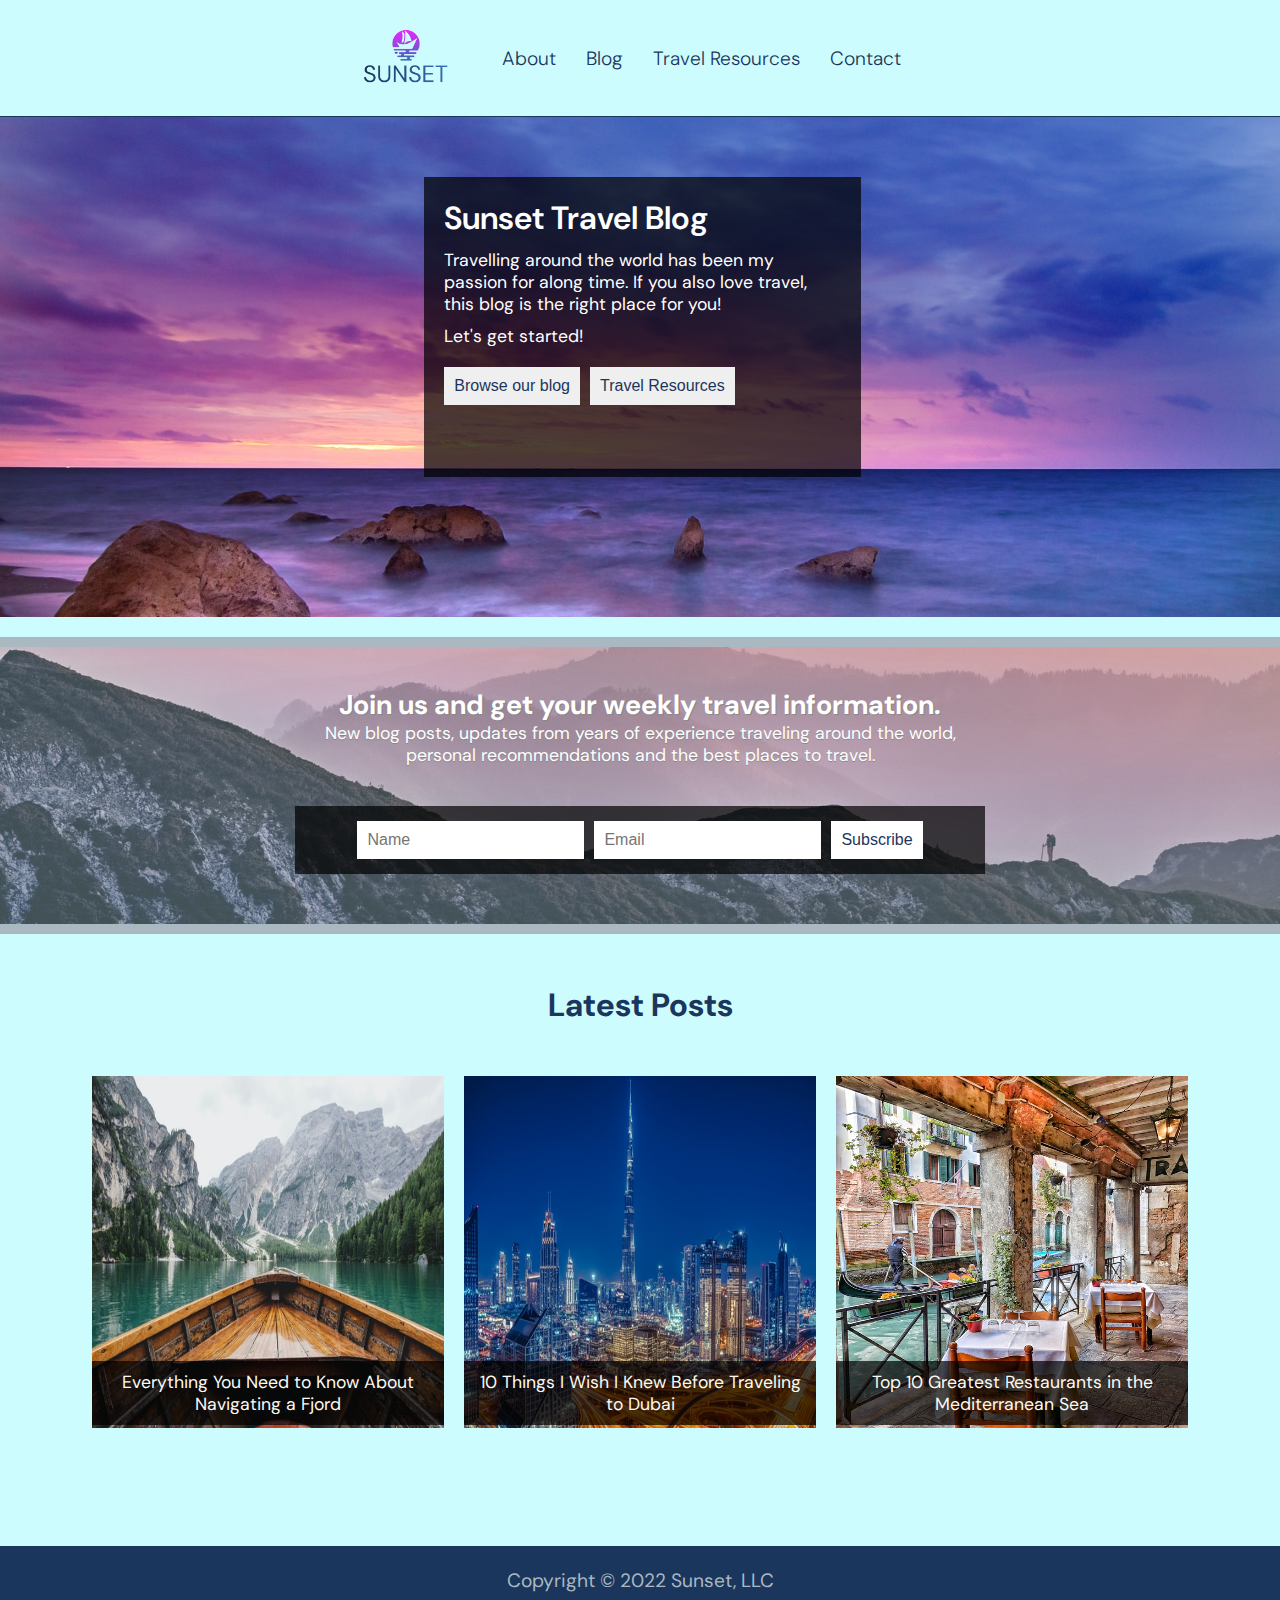
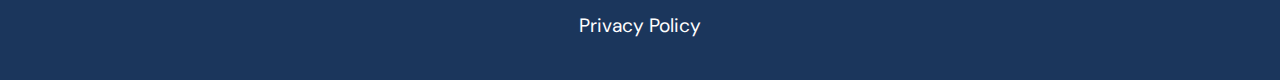
<file: index.html>
<!DOCTYPE html>
<html lang="en">
<head>
    <title>Group Project</title>
    <meta charset="UTF-8">
    <meta name="viewport" content="width=device-width, initial-scale=1.0">
    <link rel="stylesheet" href="main.css">
    <script defer src="main.js"></script>
    <script defer src="newsletter.js"></script>
</head>
<body>
    <!--Navigation-->
    <nav class="navbar" id="nav">
        <a href="index.html" class="logo">
            <img src="./images/dd2cd3a1107f479fa5c8f3117026e178_3.png" alt="Logo">
        </a>
        <button for="nav-menu" class="navBtn" id="navBtn"></button>
        <ul class="nav-menu" id="navMenu">
            <li><a href="about.html">About</a></li>
            <li><a href="blog.html">Blog</a></li>
            <li><a href="travel.html">Travel Resources</a></li>
            <li><a href="contact.html">Contact</a></li>
        </ul>
    </nav>
    <!--Main-->
    <main>
        <section class="hero">
            <header class="hero-header">
                <div class="header-column1">
                    <div class="header-wrapper">
                        <h1 class="header-title">Sunset Travel Blog</h1>
                    <p class="header-para">
                        Travelling around the world has been my passion for along time.
                        If you also love travel, this blog is the right place for you!
                    </p>
                    <p class="header-para">
                        Let's get started!
                    </p>
                    <div class="button-row">
                        <button>
                            <a href="blog.html">Browse our blog</a>
                        </button>
                        
                        <button>
                            <a href="travel.html">Travel Resources</a>
                        </button>
                    </div>
                    </div>
                </div>
            </header>
        </section>
        <section class="newsletter">
            <form action="subscribed.html" method="get" 
            name="newsletter_form" id="newsletter_form">
                <div class="newsletter-container">
                    <h2>Join us and get your weekly travel information.</h2>
                    <p>
                        New blog posts, updates from years of experience traveling around the world, 
                        personal recommendations and the best places to travel.
                    </p>
                </div>
                <fieldset id="form_container" class="form-container">
                    <input type="text" placeholder="Name" name="name" id="name">
                    <input type="email" placeholder="Email" name="email" id="email">
                    <input type="submit" value="Subscribe">
                </fieldset>
            </form>
        </section>
        <section class="latest">
            <h2>Latest Posts</h2>
            <ul>
                <li>
                    <a href="blog.html">
                        <img src="images/luca-bravo-O453M2Liufs-unsplash.jpg" alt="#">
                    </a>
                    <br>
                    <a href="blog.html">Everything You Need to Know About Navigating a Fjord</a>
                </li>
                <li>
                    <a href="blog.html">
                        <img src="images/zq-lee-DcyL0IoCY0A-unsplash.jpg" alt="#">
                    </a>
                    <br>
                    <a href="blog.html">10 Things I Wish I Knew Before Traveling to Dubai</a>
                </li>
                <li>
                    <a href="blog.html">
                        <img src="images/igor-oliyarnik-Uu5aXBI1oLk-unsplash.jpg" alt="#">
                    </a>
                    <br>
                    <a href="blog.html">Top 10 Greatest Restaurants in the Mediterranean Sea</a>
                </li>
            </ul>
        </section>
    </main>
    <!--Footer-->
    <footer>
        <section class="footer-link">
            <h2>Copyright &copy; 2022 Sunset, LLC</h2>
            <a href="#">Privacy Policy</a>
        </section>
    </footer>
</body>
</html>
</file>
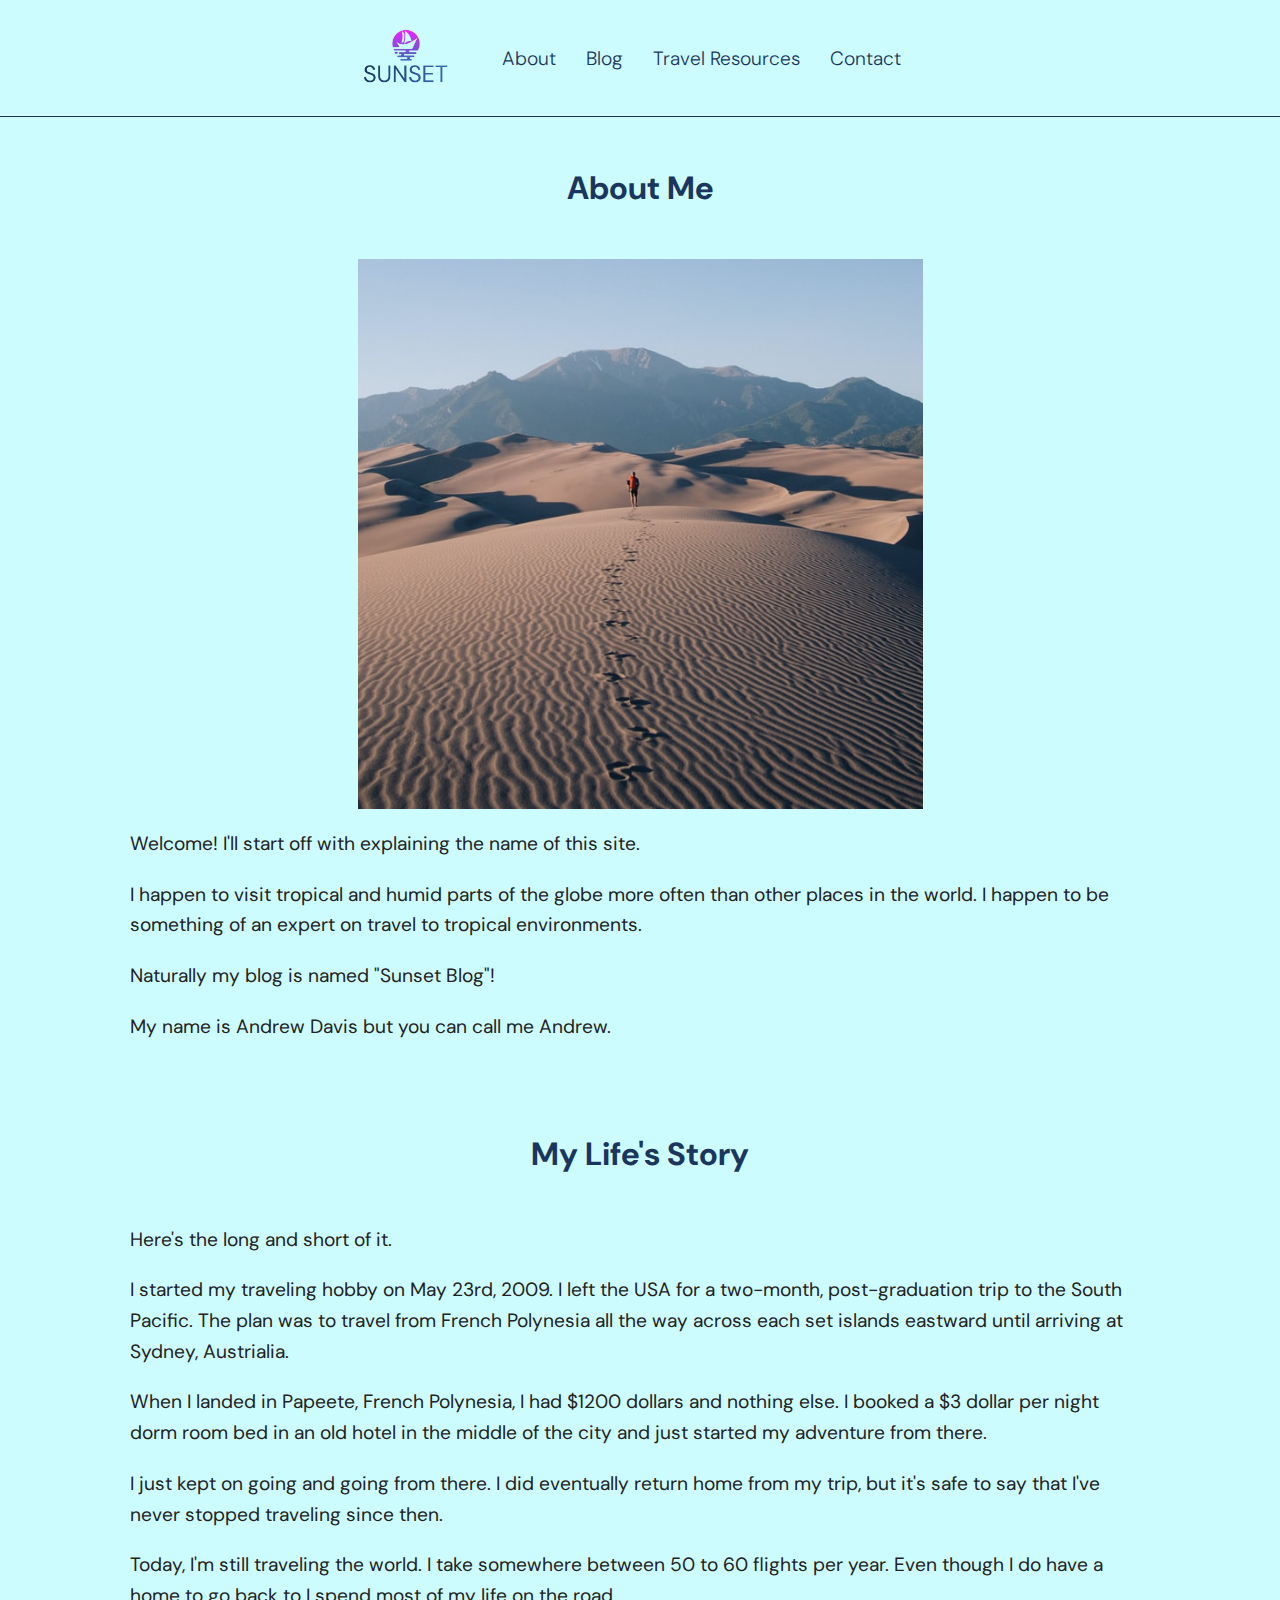
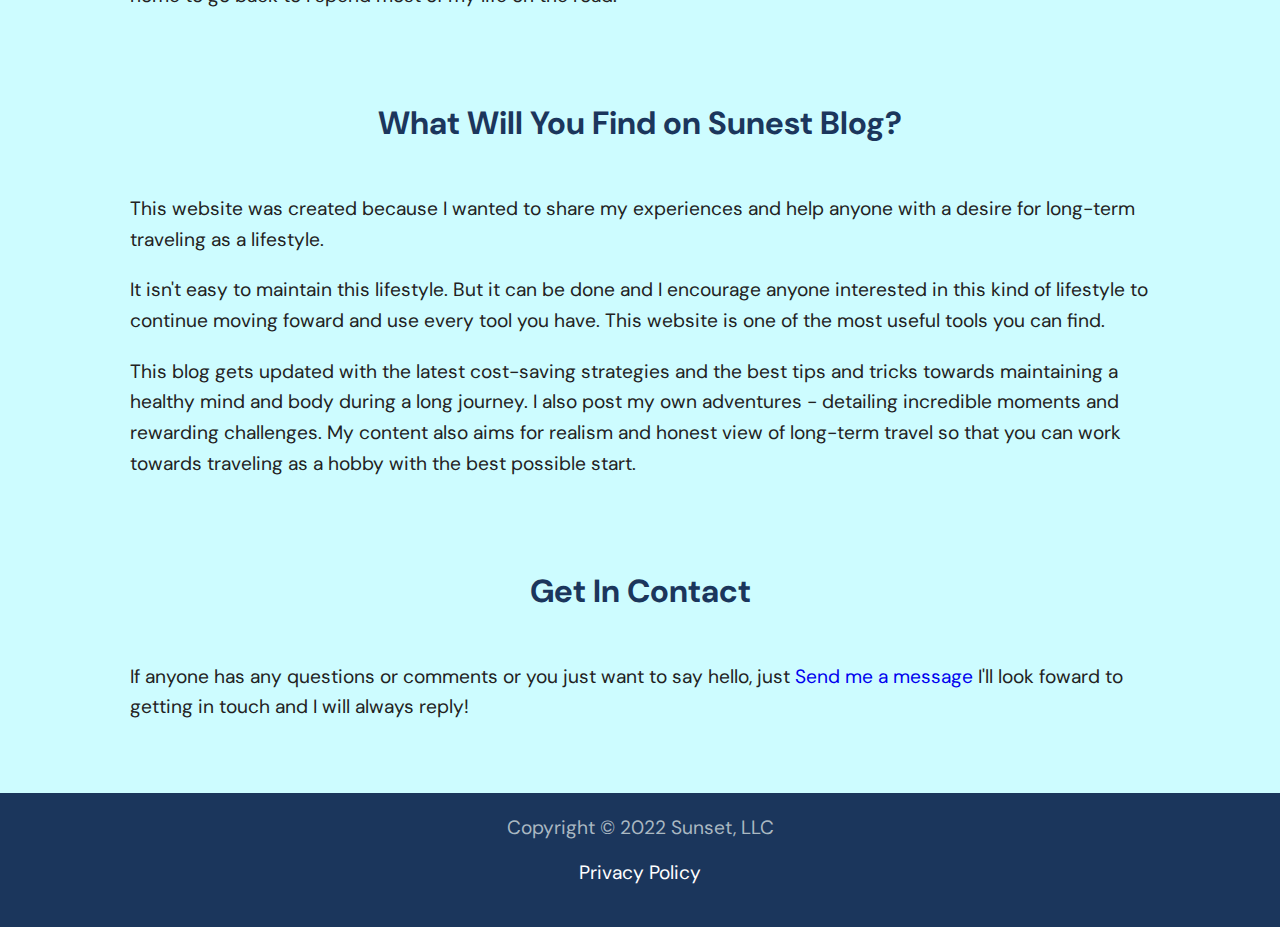
<file: about.html>
<!DOCTYPE html>
<html lang="en">
<head>
    <title>Group Project</title>
    <meta charset="UTF-8">
    <meta name="viewport" content="width=device-width, initial-scale=1.0">
    <link rel="stylesheet" href="main.css">
    <script src="main.js"></script>
</head>
<body>
    <nav class="navbar" id="nav">
        <a href="index.html" class="logo">
            <img src="./images/dd2cd3a1107f479fa5c8f3117026e178_3.png" alt="Logo">
        </a>
        <button for="nav-menu" class="navBtn" id="navBtn"></button>
        <ul class="nav-menu" id="navMenu">
            <li><a href="about.html">About</a></li>
            <li><a href="blog.html">Blog</a></li>
            <li><a href="travel.html">Travel Resources</a></li>
            <li><a href="contact.html">Contact</a></li>
        </ul>
    </nav>
    
    <main>
        <h2 class="title">About Me</h2>
        <span class="about-img"></span>
        <section class="content-container">
            <span class="about-para">
                <p>Welcome! I'll start off with explaining the name of this site.</p>
                <p>I happen to visit tropical and humid parts of the globe more often 
                than other places in the world. I happen to be something of an expert 
                on travel to tropical environments.</p>
                <p>Naturally my blog is named "Sunset Blog"!</p>
                <p>My name is Andrew Davis but you can call me Andrew.</p>
            </span>
            <h2 class="title">My Life's Story</h2>
            <span class="about-para">
                <p>Here's the long and short of it.</p>
                <p>
                    I started my traveling hobby on May 23rd, 2009. I left the USA 
                    for a two-month, post-graduation trip to the South Pacific. 
                    The plan was to travel from French Polynesia all the way across 
                    each set islands eastward until arriving at Sydney, Austrialia.  
                </p>
                <p>
                    When I landed in Papeete, French Polynesia, I had $1200 dollars and nothing else. 
                    I booked a $3 dollar per night dorm room bed in an old hotel in the middle of the city 
                    and just started my adventure from there.
                </p>
                <p>
                    I just kept on going and going from there. I did eventually return home from my trip, but 
                    it's safe to say that I've never stopped traveling since then.
                </p>
                <p>
                    Today, I'm still traveling the world. I take somewhere between 50 to 60 flights per year. 
                    Even though I do have a home to go back to I spend most of my life on the road.
                </p>
            </span>
            <h2 class="title">What Will You Find on Sunest Blog?</h2>
            <span class="about-para">
                <p>
                    This website was created because I wanted to share my experiences and help anyone with a 
                    desire for long-term traveling as a lifestyle.
                </p>
                <p>
                    It isn't easy to maintain this lifestyle. But it can be done and I encourage anyone interested 
                    in this kind of lifestyle to continue moving foward and use every tool you have. This website 
                    is one of the most useful tools you can find.
                </p>
                <p>
                    This blog gets updated with the latest cost-saving strategies and the best tips and tricks towards 
                    maintaining a healthy mind and body during a long journey. I also post my own adventures - detailing 
                    incredible moments and rewarding challenges. My content also aims for realism and honest view of long-term 
                    travel so that you can work towards traveling as a hobby with the best possible start.
                </p>
            </span>
            <h2 class="title">Get In Contact</h2>
            <span class="about-para">
                <p>
                    If anyone has any questions or comments or you just want to say hello, just <a href="contact.html">Send me a message</a> 
                    I'll look foward to getting in touch and I will always reply!
                </p>
            </span>
        </section>
    </main>
    <footer>
        <section class="footer-link">
            <h2>Copyright &copy; 2022 Sunset, LLC</h2>
            <a href="#">Privacy Policy</a>
        </section>
    </footer>
</body>
</html>
</file>
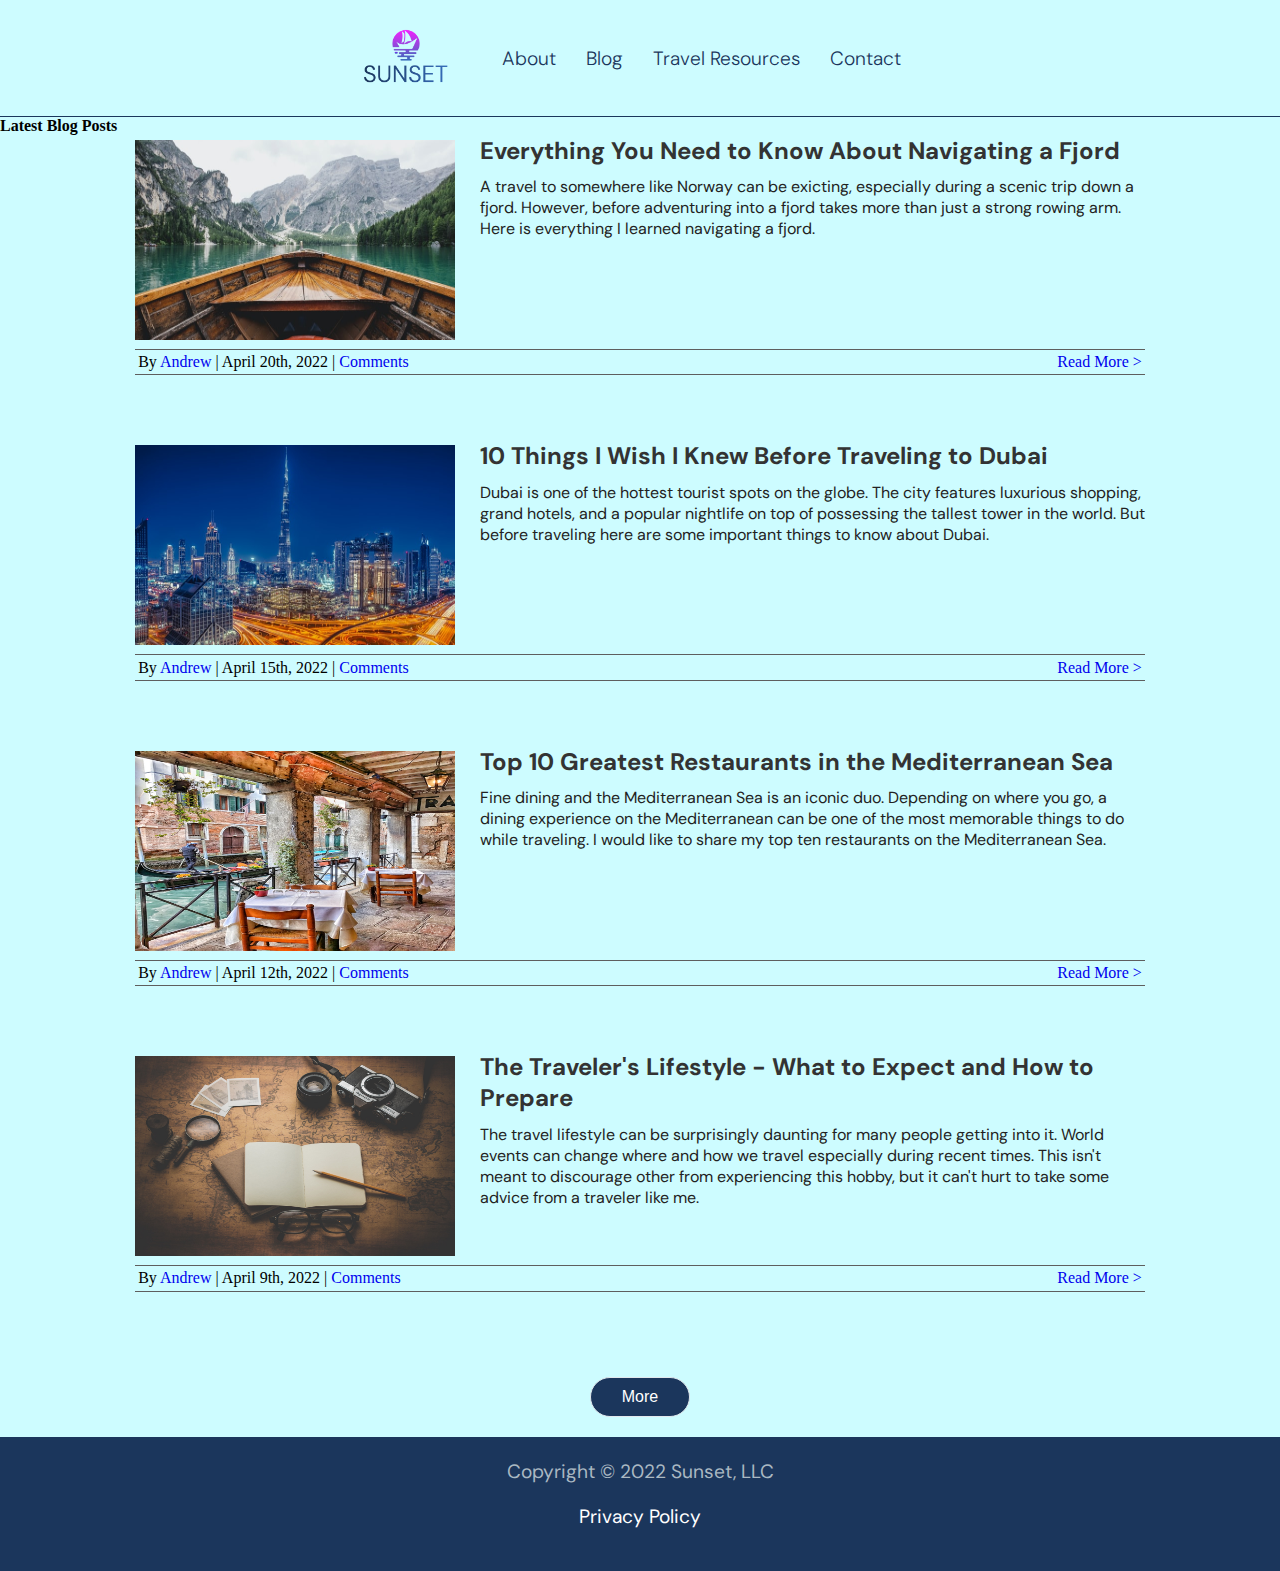
<file: blog.html>
<!DOCTYPE html>
<html lang="en">
<head>
    <title>Group Project</title>
    <meta charset="UTF-8">
    <meta name="viewport" content="width=device-width, initial-scale=1.0">
    <link rel="stylesheet" href="main.css">
    <script defer src="main.js"></script>
</head>
<body>
    <nav class="navbar" id="nav">
        <a href="index.html" class="logo">
            <img src="./images/dd2cd3a1107f479fa5c8f3117026e178_3.png" alt="Logo">
        </a>
        <button for="nav-menu" class="navBtn" id="navBtn"></button>
        <ul class="nav-menu" id="navMenu">
            <li><a href="about.html">About</a></li>
            <li><a href="blog.html">Blog</a></li>
            <li><a href="travel.html">Travel Resources</a></li>
            <li><a href="contact.html">Contact</a></li>
        </ul>
    </nav>

    <main>
        <h2 class="blog-title">Latest Blog Posts</h2>
        <div class="content-container">
            <article class="content none">
                <picture>
                    <a href="#">
                        <img src="images/luca-bravo-O453M2Liufs-unsplash.jpg" alt="#">
                    </a>
                </picture>
                <div class="post-content">
                    <h2>Everything You Need to Know About Navigating a Fjord</h2>
                    <p>
                        A travel to somewhere like Norway can be exicting, especially during a scenic trip down a fjord. 
                        However, before adventuring into a fjord takes more than just a strong rowing arm.
                        Here is everything I learned navigating a fjord.
                    </p>
                </div>
                <div class="post-info">
                    By 
                    <a href="about.html">Andrew</a>
                    <span>|</span>
                    April 20th, 2022
                    <span>|</span>
                    <a href="#">Comments</a>
                    <a href="#">Read More &#x3e;</a>
                </div>
            </article>
            <article class="content none">
                <picture>
                    <a href="#">
                        <img src="images/zq-lee-DcyL0IoCY0A-unsplash.jpg" alt="#">
                    </a>
                </picture>
                <div class="post-content">
                    <h2>10 Things I Wish I Knew Before Traveling to Dubai</h2>
                    <p>
                        Dubai is one of the hottest tourist spots on the globe. 
                        The city features luxurious shopping, grand hotels, and a popular nightlife
                        on top of possessing the tallest tower in the world. But before traveling 
                        here are some important things to know about Dubai.
                    </p>
                </div>
                <div class="post-info">
                    By 
                    <a href="about.html">Andrew</a>
                    <span>|</span>
                    April 15th, 2022
                    <span>|</span>
                    <a href="#">Comments</a>
                    <a href="#">Read More &#x3e;</a>
                </div>
            </article>
            <article class="content none">
                <picture>
                    <a href="#">
                        <img src="images/igor-oliyarnik-Uu5aXBI1oLk-unsplash.jpg" alt="#">
                    </a>
                </picture>
                <div class="post-content">
                    <h2>Top 10 Greatest Restaurants in the Mediterranean Sea</h2>
                    <p>
                        Fine dining and the Mediterranean Sea is an iconic duo. 
                        Depending on where you go, a dining experience on the Mediterranean
                        can be one of the most memorable things to do while traveling. 
                        I would like to share my top ten restaurants on the Mediterranean Sea.
                    </p>
                </div>
                <div class="post-info">
                    By 
                    <a href="about.html">Andrew</a>
                    <span>|</span>
                    April 12th, 2022
                    <span>|</span>
                    <a href="#">Comments</a>
                    <a href="#">Read More &#x3e;</a>
                </div>
            </article>
            <article class="content none">
                <picture>
                    <a href="#">
                        <img src="images/dariusz-sankowski-3OiYMgDKJ6k-unsplash.jpg" alt="#">
                    </a>
                </picture>
                <div class="post-content">
                    <h2>The Traveler's Lifestyle - What to Expect and How to Prepare</h2>
                    <p>
                        The travel lifestyle can be surprisingly daunting for many people getting into it.
                        World events can change where and how we travel especially during recent times.
                        This isn't meant to discourage other from experiencing this hobby, but it can't 
                        hurt to take some advice from a traveler like me. 
                    </p>
                </div>
                <div class="post-info">
                    By 
                    <a href="about.html">Andrew</a>
                    <span>|</span>
                    April 9th, 2022
                    <span>|</span>
                    <a href="#">Comments</a>
                    <a href="#">Read More &#x3e;</a>
                </div>
            </article>
            <article class="content none">
                <picture>
                    <a href="#">
                        <img src="images/rayyu-maldives-_vKhLrN3gM8-unsplash.jpg" alt="#">
                    </a>
                </picture>
                <div class="post-content">
                    <h2>The Best Honeymoon Destinations</h2>
                    <p>
                        The honeymoon is a time honored tradition no matter where you go.
                        However, it can be challenging to pick a honeymoon destination that both partners will never forget.
                        Luckly, I've been around the world long enough to know the best places for newlyweds.
                    </p>
                </div>
                <div class="post-info">
                    By 
                    <a href="about.html">Andrew</a>
                    <span>|</span>
                    April 4th, 2022
                    <span>|</span>
                    <a href="#">Comments</a>
                    <a href="#">Read More &#x3e;</a>
                </div>
            </article>
            <article class="content none">
                <picture>
                    <a href="#">
                        <img src="images/christine-roy-ir5MHI6rPg0-unsplash.jpg" alt="#">
                    </a>
                </picture>
                <div class="post-content">
                    <h2>Saving Money on Travel - My Tips and Tricks</h2>
                    <p>
                        Over the past several years of travel, I've found ways to avoid ranking expenses on long journeys.
                        Saving money on travel can be wasn't easy at first. I had to find most of my cost-saving tricks on my own.
                        Thanks to this blog I can share what I've learned. 
                    </p>
                </div>
                <div class="post-info">
                    By 
                    <a href="about.html">Andrew</a>
                    <span>|</span>
                    March 28th, 2022
                    <span>|</span>
                    <a href="#">Comments</a>
                    <a href="#">Read More &#x3e;</a>
                </div>
            </article>
            <article class="content none">
                <picture>
                    <a href="#">
                        <img src="images/mantas-hesthaven-_g1WdcKcV3w-unsplash.jpg" alt="#">
                    </a>
                </picture>
                <div class="post-content">
                    <h2>Your Guide to Traveling During a Pandemic</h2>
                    <p>
                        Long-term traveling has become more risky due to the global pandemic. 
                        While things have calmed down, it is still a concern for traveling hobbyists.
                        Here is my advice for traveling during a pandemic.
                    </p>
                </div>
                <div class="post-info">
                    By 
                    <a href="about.html">Andrew</a>
                    <span>|</span>
                    March 17th, 2022
                    <span>|</span>
                    <a href="#">Comments</a>
                    <a href="#">Read More &#x3e;</a>
                </div>
            </article>
            <article class="content none">
                <picture>
                    <a href="#">
                        <img src="images/julian-paefgen-uxU_jyu9e7U-unsplash.jpg" alt="#">
                    </a>
                </picture>
                <div class="post-content">
                    <h2>Top Ten Fun Things to do While Visiting Las Vegas</h2>
                    <p>
                        When you think about Las Vegas, fun is usually the first thing that comes to mind. 
                        Whether your visiting the Vegas Strip or the surrounding landscape, there is plenty to do.
                        Here is my personal ranking when it comes to living it up in Sin City.
                    </p>
                </div>
                <div class="post-info">
                    By 
                    <a href="about.html">Andrew</a>
                    <span>|</span>
                    March 15th, 2022
                    <span>|</span>
                    <a href="#">Comments</a>
                    <a href="#">Read More &#x3e;</a>
                </div>
            </article>
            <article class="content none">
                <picture>
                    <a href="#">
                        <img src="images/jeshoots-com-mSESwdMZr-A-unsplash.jpg" alt="#">
                    </a>
                </picture>
                <div class="post-content">
                    <h2>Traveling Guide: Tips and Essential Lessons for Novices</h2>
                    <p>
                        Traveling can be a rewarding if not life-changing hobby for anyone 
                        with the drive and knowledge needed. But in this day and age it can 
                        be a hassle to learn how the travel abroad for beginners. 
                        Here is my advice for folks just starting out.
                    </p>
                </div>
                <div class="post-info">
                    By 
                    <a href="about.html">Andrew</a>
                    <span>|</span>
                    March 10th, 2022
                    <span>|</span>
                    <a href="#">Comments</a>
                    <a href="#">Read More &#x3e;</a>
                </div>
            </article>
            <article class="content none">
                <picture>
                    <a href="#">
                        <img src="images/erik-odiin-jbQvJx2EWnU-unsplash.jpg" alt="#">
                    </a>
                </picture>
                <div class="post-content">
                    <h2>What They Don't Tell You About The Airport</h2>
                    <p>
                        The airport is a common destination for travel hoppyists. 
                        So it might surprise people who find that there is more to 
                        the airport than what's on the surface. From my experience, what 
                        few secrets the airport hides are worth knowing before getting on your next flight.
                    </p>
                </div>
                <div class="post-info">
                    By 
                    <a href="about.html">Andrew</a>
                    <span>|</span>
                    March 3rd, 2022
                    <span>|</span>
                    <a href="#">Comments</a>
                    <a href="#">Read More &#x3e;</a>
                </div>
            </article>
        </div>
        <button id="loadMore">More</button>
    </main>
    <footer>
        <section class="footer-link">
            <h2>Copyright &copy; 2022 Sunset, LLC</h2>
            <a href="#">Privacy Policy</a>
        </section>
    </footer>
</body>
</html>
</file>
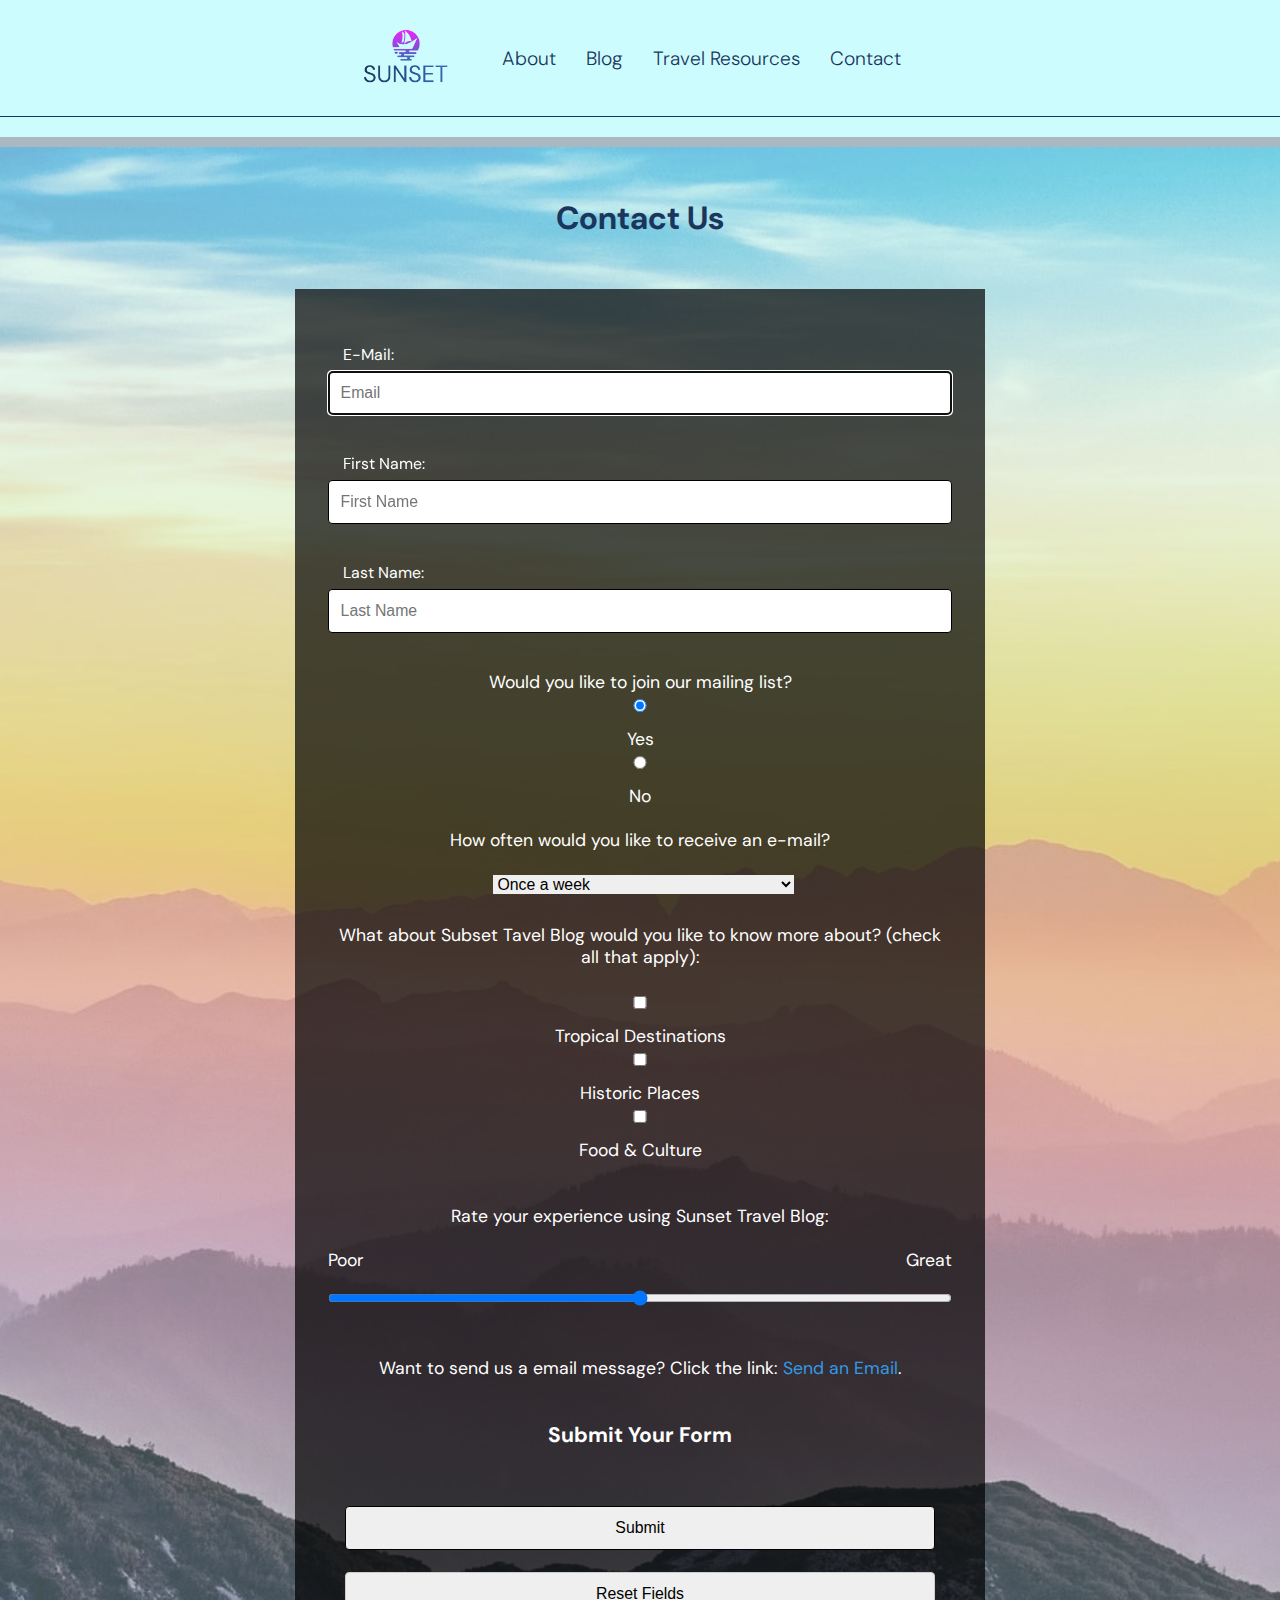
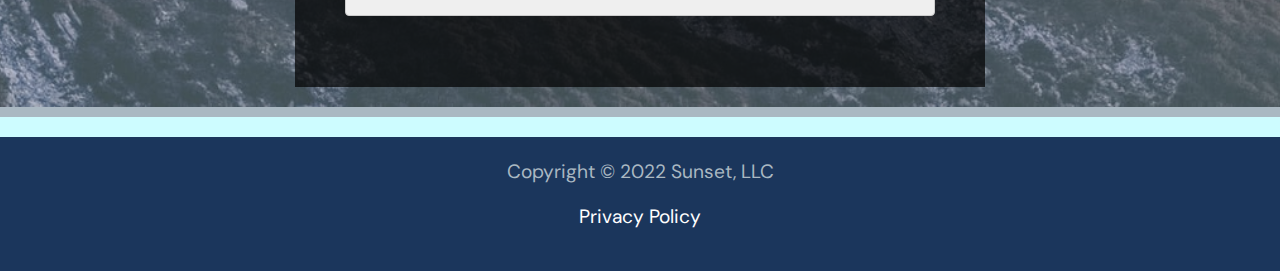
<file: contact.html>
<!DOCTYPE html>
<html lang="en">
<head>
    <title>Group Project</title>
    <meta charset="UTF-8">
    <meta name="viewport" content="width=device-width, initial-scale=1.0">
    <link rel="stylesheet" href="main.css">
    <script defer src="contact.js"></script>
    <script defer src="main.js"></script>
</head>
<body>
    <nav class="navbar" id="nav">
        <a href="index.html" class="logo">
            <img src="./images/dd2cd3a1107f479fa5c8f3117026e178_3.png" alt="Logo">
        </a>
        <button for="nav-menu" class="navBtn" id="navBtn"></button>
        <ul class="nav-menu" id="navMenu">
            <li><a href="about.html">About</a></li>
            <li><a href="blog.html">Blog</a></li>
            <li><a href="travel.html">Travel Resources</a></li>
            <li><a href="contact.html">Contact</a></li>
        </ul>
    </nav>

    <main>
        <section class="contact-container">
            <h1 class="contact-title">Contact Us</h1>
            <form action="register_account.html" method="get"
                 name="contact-form" id="contact-form">
                 <fieldset>
                     <label for="email">E-Mail:</label>
                     <input type="email" name="email" id="email" placeholder="Email" autofocus>
                     <br><br>
                     <label for="first_name">First Name:</label>
                     <input type="text" name="first_name" id="first_name" placeholder="First Name">
                     <br><br>
                     <label for="last_name">Last Name:</label>
                     <input type="text" name="last_name" id="last_name" placeholder="Last Name">
                     <br><br>
                     Would you like to join our mailing list?<br>
                     <input type="radio" name="AddToList" value="yes" checked="checked">Yes
                     <input type="radio" name="AddToList" value="no">No
                     <br><br>
                     How often would you like to receive an e-mail? <br><br>
                     <select name="EmailFrequency">
                     <option>Once a week</option>
                     <option>Twice a month </option>
                     <option>Once a month </option>
                     <option value="Remove">Never </option>
                     </select>
                     <br><br>
                     What about Subset Tavel Blog would you like to know more about? (check all that apply):<br><br>
                     <input type="checkbox" name="Food"> Tropical Destinations<br>
                     <input type="checkbox" name="Traditions"> Historic Places<br>
                     <input type="checkbox" name="Activities"> Food & Culture<br>
                     <br/><br/>
                     Rate your experience using Sunset Travel Blog: <br><br>
                     <span>Poor</span><span>Great</span><input type="range" name="book" id="book"
                     min="1" max="5" step="1">
                     <br><br>
                     Want to send us a email message? Click the link:
                     <a href = "mailto:rtkoepp@zonemail.clpccd.edu">Send an Email</a>.
                     <br><br>
                     <fieldset id="buttons">
                         <legend>Submit Your Form</legend>
                         <label>&nbsp;</label>
                         <input type="submit" id="submit" value="Submit">
                         <input type="reset" id="reset" value="Reset Fields"><br>
                     </fieldset>
                 </fieldset>
             </form>
        </section>
    </main>
    <footer>
        <section class="footer-link">
            <h2>Copyright &copy; 2022 Sunset, LLC</h2>
            <a href="#">Privacy Policy</a>
        </section>
    </footer>
</body>
</html>
</file>
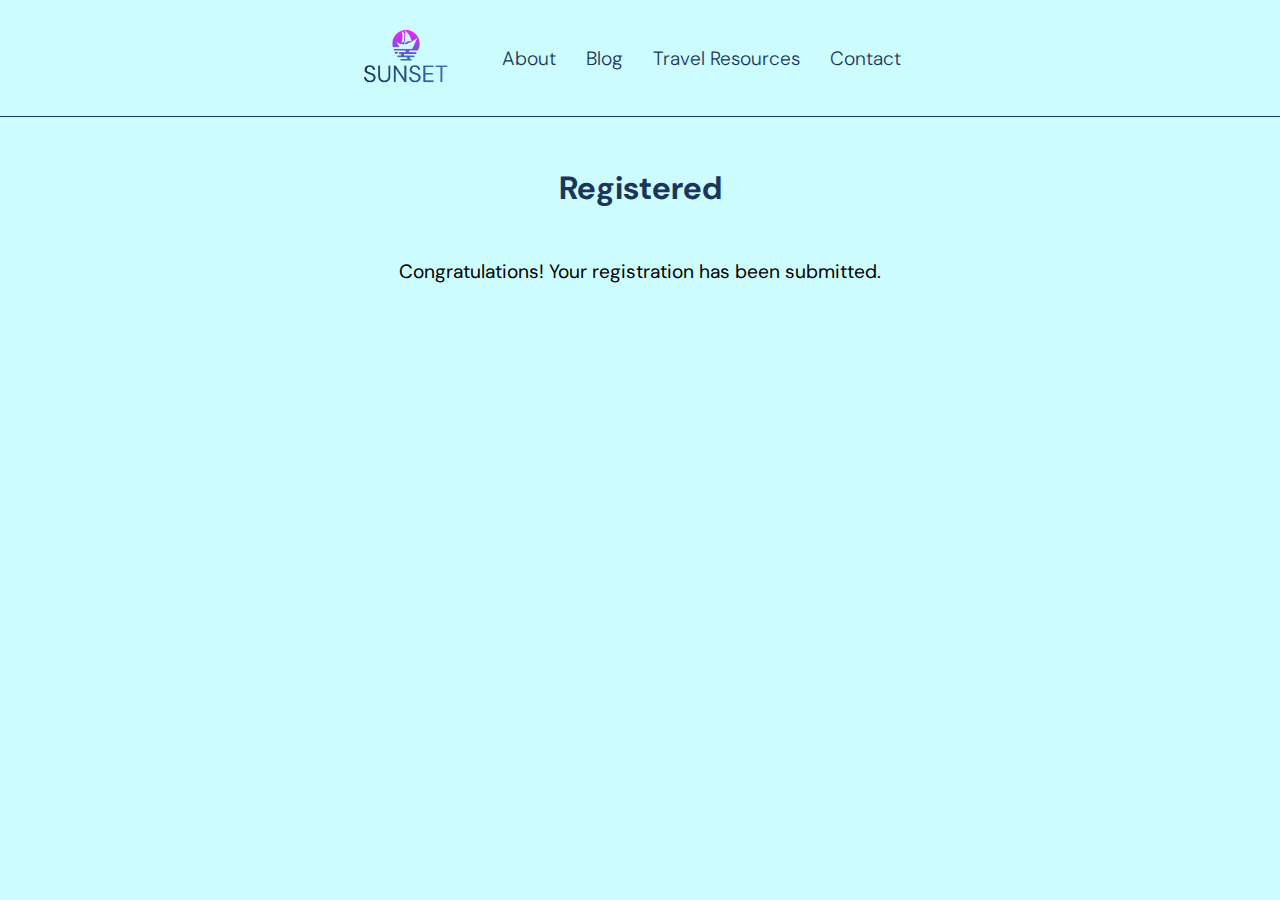
<file: register_account.html>
<!DOCTYPE html>
<html lang="en">
<head>
    <title>Group Project</title>
    <meta charset="UTF-8">
    <meta name="viewport" content="width=device-width, initial-scale=1.0">
    <link rel="stylesheet" href="main.css">
    <script defer src="main.js"></script>
</head>
<body>
    <nav class="navbar" id="nav">
        <a href="index.html" class="logo">
            <img src="./images/dd2cd3a1107f479fa5c8f3117026e178_3.png" alt="Logo">
        </a>
        <button for="nav-menu" class="navBtn" id="navBtn"></button>
        <ul class="nav-menu" id="navMenu">
            <li><a href="about.html">About</a></li>
            <li><a href="blog.html">Blog</a></li>
            <li><a href="travel.html">Travel Resources</a></li>
            <li><a href="contact.html">Contact</a></li>
        </ul>
    </nav>
    <main>
        <h2 class="title">Registered</h2>
        <section class="congrats">
            <p>Congratulations! Your registration has been submitted.</p>
        </section>
    </main>
</body>
</html>
</file>
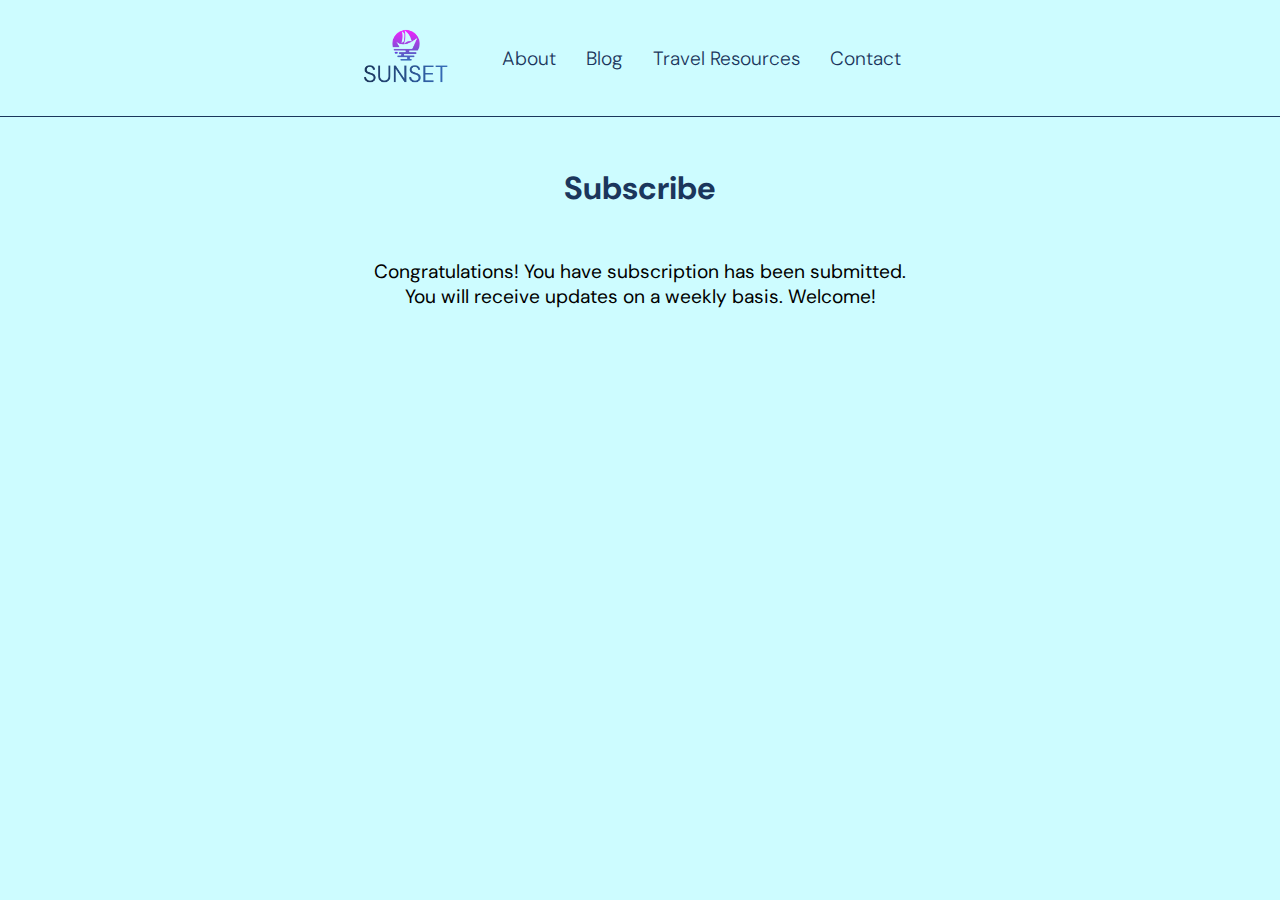
<file: subscribed.html>
<!DOCTYPE html>
<html lang="en">
<head>
    <title>Group Project</title>
    <meta charset="UTF-8">
    <meta name="viewport" content="width=device-width, initial-scale=1.0">
    <link rel="stylesheet" href="main.css">
    <script defer src="main.js"></script>
</head>
<body>
    <nav class="navbar" id="nav">
        <a href="index.html" class="logo">
            <img src="./images/dd2cd3a1107f479fa5c8f3117026e178_3.png" alt="Logo">
        </a>
        <button for="nav-menu" class="navBtn" id="navBtn"></button>
        <ul class="nav-menu" id="navMenu">
            <li><a href="about.html">About</a></li>
            <li><a href="blog.html">Blog</a></li>
            <li><a href="travel.html">Travel Resources</a></li>
            <li><a href="contact.html">Contact</a></li>
        </ul>
    </nav>
    <main>
        <h2 class="title">Subscribe</h2>
        <section class="congrats">
            <p>Congratulations! You have subscription has been submitted.</p>
            <p>You will receive updates on a weekly basis. Welcome!</p>
        </section>
    </main>
</body>
</html>
</file>
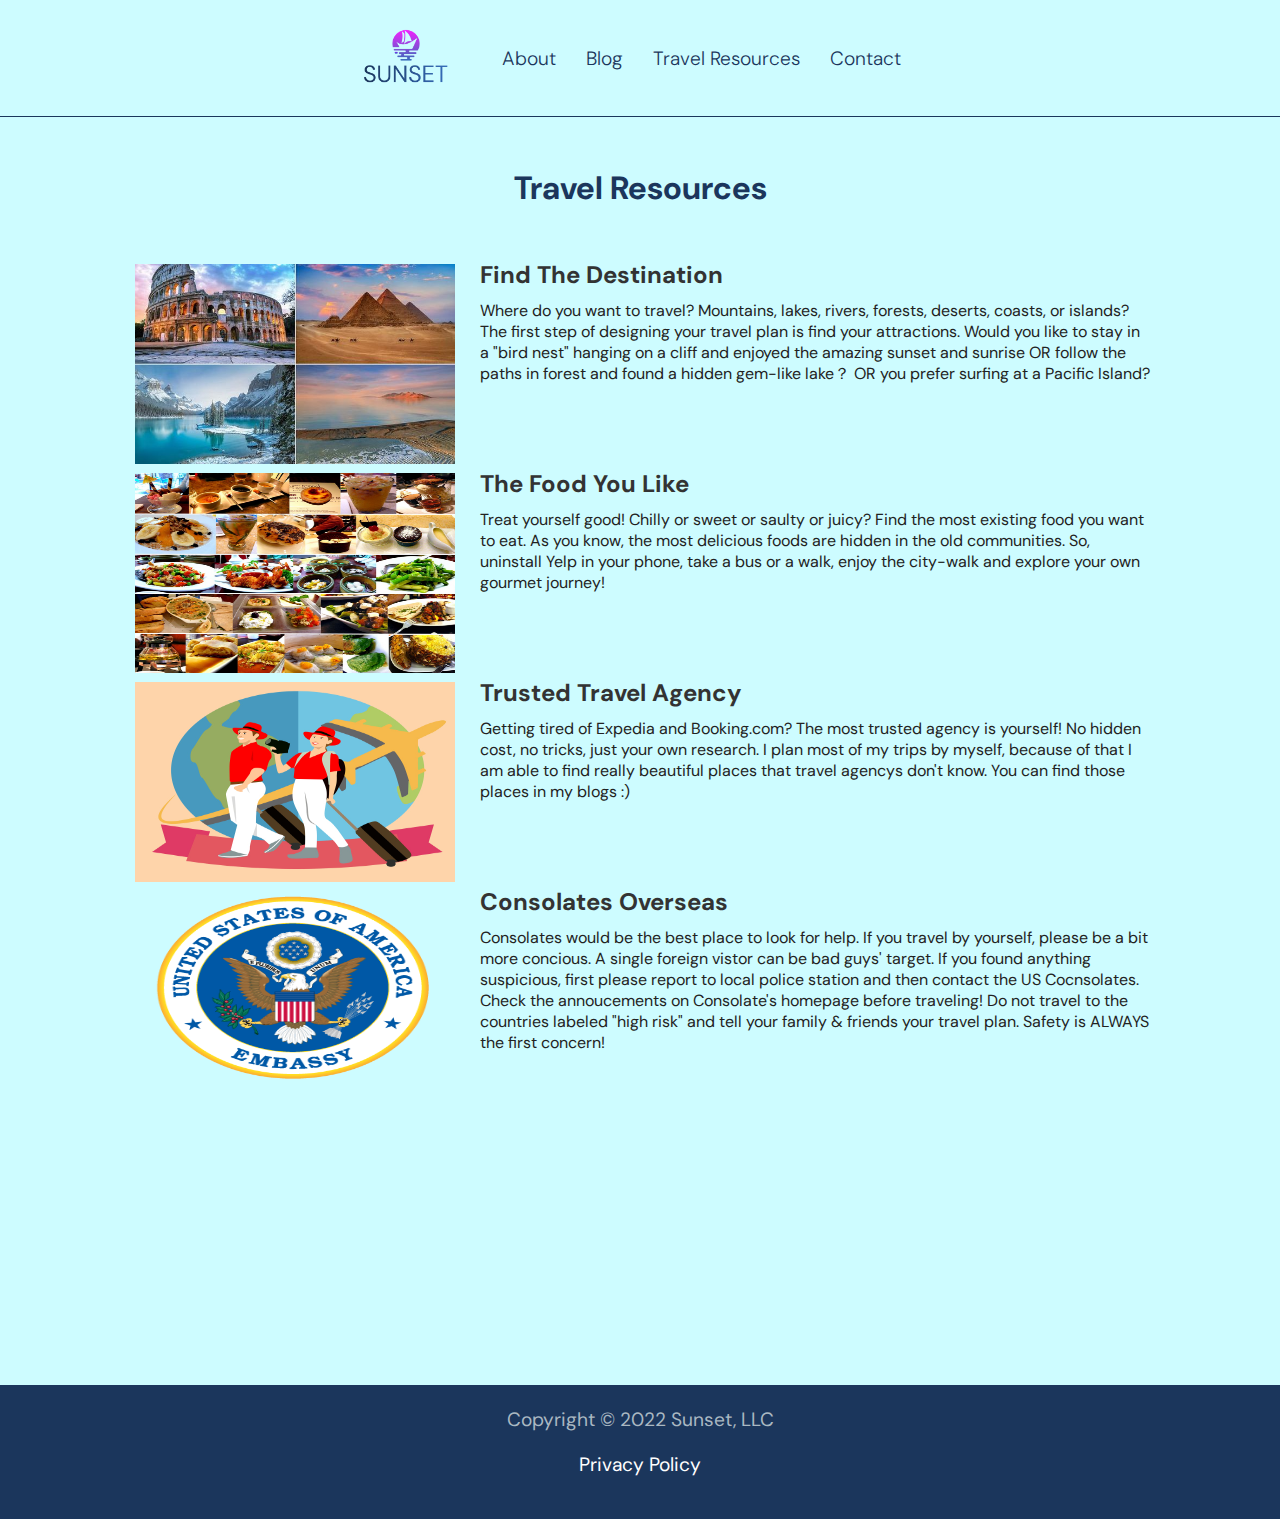
<file: travel.html>
<!DOCTYPE html>
<html lang="en">
<head>
    <title>Group Project</title>
    <meta charset="UTF-8">
    <meta name="viewport" content="width=device-width, initial-scale=1.0">
    <link rel="stylesheet" href="main.css">
    <script defer src="main.js"></script>
</head>
<body>
    <nav class="navbar" id="nav">
        <a href="index.html" class="logo">
            <img src="./images/dd2cd3a1107f479fa5c8f3117026e178_3.png" alt="Logo">
        </a>
        <button for="nav-menu" class="navBtn" id="navBtn"></button>
        <ul class="nav-menu" id="navMenu">
            <li><a href="about.html">About</a></li>
            <li><a href="blog.html">Blog</a></li>
            <li><a href="travel.html">Travel Resources</a></li>
            <li><a href="contact.html">Contact</a></li>
        </ul>
    </nav>
    <main>
        <h2 class="title">Travel Resources</h2>
        <div class="content-container">
            <article class="content">
                <picture>
                <a href ="https://travel.usnews.com/gallery/the-worlds-50-best-tourist-attractions">
                    <img src="images/Holidays-2020-tourist-destinations-1235255.jpg" alt="text">
                </a>
                </picture>
                <div class="post-content">
                    <h2>Find The Destination</h2>
                    <p>
                        Where do you want to travel? Mountains, lakes, rivers, forests, deserts, coasts, or islands? The first step of designing your travel plan is find your attractions.
                        Would you like to stay in a "bird nest" hanging on a cliff and enjoyed the amazing sunset and sunrise OR follow the paths in forest and found a hidden gem-like lake？ 
                        OR you prefer surfing at a Pacific Island? 
                    </p>
                </div>
            <article class="content">
                <picture>
                <a href ="external_link">
                    <img src="images/foods.jpg" alt="text">
                </a>
                </picture>
                <div class="post-content">
                    <h2>The Food You Like</h2>
                    <p>
                        Treat yourself good! Chilly or sweet or saulty or juicy? Find the most existing food you want to eat. 
                        As you know, the most delicious foods are hidden in the old communities. So, uninstall Yelp in your phone, take a bus or a walk, enjoy 
                        the city-walk and explore your own gourmet journey! 
                    </p>
                </div>
            <article class="content">
                <picture>
                <a href ="external_link">
                    <img src="images/travel_agency.jpg" alt="text">
                </a>
                </picture>
                <div class="post-content">
                    <h2>Trusted Travel Agency</h2>
                    <p>
                        Getting tired of Expedia and Booking.com? The most trusted agency is yourself! No hidden cost, no tricks, just your own research.
                        I plan most of my trips by myself, because of that I am able to find really beautiful places that travel agencys don't know. You can find those places in my blogs :) 
                    </p>
                </div>
             <article class="content">
                <picture>
                <a href ="external_link">
                    <img src="images/Official_Post_Seal.png" alt="text">
                </a>
                </picture>
                <div class="post-content">
                    <h2>Consolates Overseas</h2>
                    <p>
                        Consolates would be the best place to look for help. If you travel by yourself, please be a bit more concious. A single foreign vistor can be bad guys' target. 
                        If you found anything suspicious, first please report to local police station and then contact the US Cocnsolates. Check the annoucements on Consolate's homepage before traveling!
                        Do not travel to the countries labeled "high risk" and tell your family & friends your travel plan. Safety is ALWAYS the first concern!
                    </p>
                </div>
        </div>
    </main>
    <footer>
        <section class="footer-link">
            <h2>Copyright &copy; 2022 Sunset, LLC</h2>
            <a href="#">Privacy Policy</a>
        </section>
    </footer>
</body>
</html>
</file>
<file: main.css>
@import url('https://fonts.googleapis.com/css2?family=DM+Sans&display=swap');
/* -------- Borderbox Fix -------- */
html {
    box-sizing: border-box;
}
*, *:before, *:after {
    -webkit-box-sizing: border-box;
        -moz-box-sizing: border-box;
            box-sizing: border-box;
}
/* -------- General Settings -------- */
* {
    margin: 0;
    padding: 0;
    border: 0;
    font-size: 100%;
    vertical-align: baseline;
    box-sizing: inherit;
}

article,
aside,
details,
figcaption,
figure,
footer,
header,
hgroup,
menu,
nav,
section {
    display:block
}

html, body {
    overflow-x: hidden;
}

body {
    background-color: #CDFCFF;
}

a {
    text-decoration: none;
    cursor: pointer;
}

ul, li {
    margin: 0;
    padding: 0;
    list-style: none;
}

/* -------- Navigation Settings -------- */

nav {
    display: flex;
    justify-content: center;
    align-items: center;
    position: sticky;
    top: 0;
    width: 100%;
    max-width: 1100px;
    margin: 0 auto;
}

.nav-menu {
    display: flex;
}

.nav-menu li {
    padding-right: 30px;
}

.nav-menu li a {
    font-size: 1.2rem;
    font-family: 'DM Sans', sans-serif;
    font-weight: 300;
    color: #1B365C;
}

.logo img {
    width: 7rem;
    height: 7rem;
    margin-right: 40px;
}

.navBtn {
    display: none;
}

/* -------- Main Settings -------- */
main {
    margin: 0 auto;
    min-height: calc(100vh - 120px);
    border-top: 0.5px solid #1B365C;
}

.hero {
    background-image: url("images/quino-al-vmZ2DehWQ3Q-unsplash.jpg");
    background-size: cover;
    background-repeat: no-repeat;
    background-position: center;
    height: 500px;
}

.header-column1 {
    width: calc(40% - (( 4% ) * 0.6));
    margin: 0 auto 20px auto;
    padding: 60px 20px 15px 25px;
    background-position: center top;
    background-repeat: no-repeat;
    background-size: cover;
    color: #fff;
}

.header-wrapper {
    background-color: rgba(0, 0, 0, 0.7);
    height: 300px;
    padding: 20px;
}

.header-title {
    font-size: 2rem;
    font-family: 'DM Sans', sans-serif;
    font-weight: 600;
}

.header-para {
    margin-top: 10px;
    font-size: 1.1rem;
    font-family: 'DM Sans', sans-serif;
}

.header-para:nth-child(2) {
    margin-top: 10px;
}

.header-para:nth-child(4) {
    margin-top: 50px;
}

.button-row {
    width: calc(100% - ((4%) * 0.4));
    margin-top: 10px;
    display: flex;
    justify-content: flex-start;
    align-items: center;
}

.button-row button {
    margin-top: 10px;
    cursor: pointer;
    display: flex;
    justify-content: center;
    align-items: center;
}

.button-row button:hover {
    color: #FDF9F2;
    background-color: #f175ff;
}

.button-row a {
    color: #1B365C;
    padding: 10px;
}

.button-row a:hover {
    color: #FDF9F2;
}

.button-row button:nth-child(2) {
    margin-left: 10px;
}

/* -------- Newsletter Settings -------- */
.newsletter {
    position: relative;
    height: 100%;
    max-height: 300px; 
    width: 100%;
    margin-top: 20px;
    border-top: 10px solid #AAB8C2;
    border-bottom: 10px solid #AAB8C2;
}

.newsletter::before {
    content: "";
    background-image: url("images/simon-berger-twukN12EN7c-unsplash.jpg");
    background-size: cover;
    background-repeat: no-repeat;
    background-position: bottom;
    position: absolute;
    top: 0;
    right: 0;
    bottom: 0;
    left: 0;
    opacity: 0.7;
}

.newsletter-container {
    position: relative;
    font-size: 1.1rem;
    font-family: 'DM Sans', sans-serif;
    text-align: center;
    color: #fff;
    margin: 40px auto;
    width: 50%;
}

.newsletter-container h2 {
    font-size: 1.7rem;
    text-shadow: 0.5px 0.5px #888888;
}

.newsletter-container p {
    text-shadow: 0.5px 0.5px #888888;
}

.form-container {
    position: relative;
    display: flex;
    justify-content: center;
    align-items: center;
    padding: 15px;
    width: 690px;
    margin: 0 auto 50px auto;
    background-color: rgba(0, 0, 0, 0.7);
}

.form-container input {
    margin: 0px 5px 0px 5px;
    padding: 10px;
    border: 1px solid #AAB8C2;
    border: none;
}

.form-container input[type="submit"] {
    cursor: pointer;
    color: #1B365C;
    background-color: #fff;
    border: none;
}

.form-container input[type="submit"]:hover {
    color: #FDF9F2;
    background-color: #f175ff;
}

.success {
    color: green;
}

.error {
    position: relative;
    color: red;
    font-family: 'DM Sans', sans-serif;
    display: flex;
    justify-content: center;
    align-items: center;
    width: 100%;
    padding: 0 20px 0 20px;
}

div.error {
    background-color: rgba(0, 0, 0, 0.7);
    display: flex;
    justify-content: center;
    align-items: center;
    width: 100%;
    max-width: 290px;
    margin: 0 auto;
}

/* -------- Latest Posts -------- */
.latest {
    display: flex;
    flex-direction: column;
    justify-content: center;
    align-items: center;
    padding: 0 30px 0 30px;
    margin: 50px auto;
}
.latest h2 {
    font-size: 2rem;
    font-family: 'DM Sans', sans-serif;
    text-align: center;
    color: #1B365C;
    margin-bottom: 50px;
}
.latest ul {
    display: flex;
    justify-content: space-evenly;
    align-items: center;
    flex-wrap: wrap;
}
.latest img {
    width: 22rem;
    height: 22rem;
}
.latest ul li {
    margin-left: 10px;
    margin-right: 10px;
}
.latest ul li a:last-child {
    display: flex;
    justify-content: center;
    color: #FDF9F2;
    background-color: rgba(0, 0, 0, 0.7);
    font-size: 1.1rem;
    font-family: 'DM Sans', sans-serif;
    text-align: center;
    padding: 10px;
    position: relative;
    bottom: 71px;
    width: 100%;
    max-width: 22rem;
}
/* -------- Footer Settings -------- */
footer {
    display: flex;
    justify-content: center;
    align-items: center;
    padding: 22px 30px;
    margin-top: 20px;
    color: #AAB8C2;
    background-color: #1B365C;
}
.footer-links {
    width: 100%;
    max-width: 1100px;
    display: flex;
    justify-content: center;
    align-items: center;
}
footer h2 {
    font-size: 1.2rem;
    font-family: 'DM Sans', sans-serif;
    font-weight: 400;
}
footer a {
    color: #fff;
    margin: 20px auto;
    font-size: 1.2rem;
    font-family: 'DM Sans', sans-serif;
    display: flex;
    justify-content: center;
    align-items: center;
}
/* -------- About Settings -------- */
.about-img {
    max-width: 900px;
    display: block;
    margin: 0 auto 20px auto;
    background-image: url("images/andrew-deslauriers-oUPywYZT88Y-unsplash.jpg");
    background-size: contain;
    background-repeat: no-repeat;
    background-position: center;
    height: 550px;
}

.about-para {
    color: #222222;
    font-size: 1.2rem;
    font-family: 'DM Sans', sans-serif;
    font-weight: 400;
    letter-spacing: 0;
    font-style: normal;
    line-height: 1.6;
    margin-bottom: 20px;
}

.about-para p {
    margin-bottom: 20px;
}

/* -------- Blog Settings -------- */
.title {
    font-size: 2rem;
    font-family: 'DM Sans', sans-serif;
    text-align: center;
    color: #1B365C;
    margin: 50px 0 50px 0;
}

.content-container {
    display: flex;
    flex-direction: column;
    flex-wrap: wrap;
    justify-content: center;
    align-items: center;
    max-width: 1080px;
    margin: 0 auto;
    padding: 0 30px 10px 30px
}

.content {
    display: flex;
    flex-wrap: wrap;
    align-items: flex-start;
    margin-bottom: 65px;
}

.content picture {
    margin: 5px 25px 0px 5px;
    width: 320px;
}

.content picture a {
    color: #3399e6;
    text-decoration: none;
    box-shadow: none;
}

.content picture img {
    width: 320px;
    max-width: 100%;
    height: 200px;
    max-height: 100%;
}

.post-content {
    flex: 1;
    color: #222222;
}

.post-content h2 {
    font-size: 1.5rem;
    font-family: 'DM Sans', sans-serif;
    line-height: 1.3;
    color: #333333;
}

.post-content p {
    font-family: 'DM Sans', sans-serif;
    margin: 10px 0 20px;
    overflow-wrap: break-word;
}

.post-info {
    width: 100%;
    padding: 0.2rem;
    margin: 5px 5px 0px 5px;
    border-top: 1px solid #5e5e5e;
    border-bottom: 1px solid #5e5e5e;
}

.post-info a:last-child {
    float: right;
}

#loadMore {
    display: block;
    color: #fff;
    background-color: #1B365C;
    border: 1px solid #E1E8ED;
    border-radius: 2rem;
    padding: 10px;
    margin: 10px auto;
    width: 100px;
    cursor: pointer;
}

.none {
    display: none;
}

/* Contact Page */
.contact-title {
    position: relative;
    font-size: 2rem;
    font-family: 'DM Sans', sans-serif;
    text-align: center;
    color: #1B365C;
    margin: 50px 0 50px 0;
}

fieldset {
    margin-top: 20px;
    margin-bottom: 20px;
    padding-top: 20px;
    padding-right: 1em;
    padding-left: 1em;
}
  
legend {
    color: #fff;
    font-weight: bold;
    font-size: 120%;
    margin: 0 auto 0.5em auto;
    text-align: center;
}

#contact-form label {
    display: flex;
    justify-content: flex-start;
    width: 12em;
    text-align: right;
    margin-left: 1em;
}

#contact-form label,
#contact-form input,
#contact-form select {
    font-size: 90%;
}

#contact-form input,
#contact-form select {
    width: 19em;
    margin-left: 0.5em;
    margin-bottom: 0.5em;
}

#contact-form input:required,
#contact-form input[required] {
    border: 2px solid #1B365C;
}

#contact-form input:valid {
    border: 1px solid black;
}

#contact-form input:invalid {
    box-shadow: none;
    border: 2px solid #1B365C;
}

#contact-form br {
    clear: both;
}

#buttons input {
    width: 10em;
}

#contact-form span:first-of-type {
    float: left;
}

#contact-form span:last-of-type {
    float: right;
}

.contact-container {
    color: #fff;
    position: relative;
    height: 100%;
    max-height: 100%; 
    width: 100%;
    margin: 20px auto;
    font-size: 1.1rem;
    font-family: 'DM Sans', sans-serif;
    text-align: center;
    border-top: 10px solid #AAB8C2;
    border-bottom: 10px solid #AAB8C2;
}

.contact-container::before {
    content: "";
    background-image: url("images/simon-berger-twukN12EN7c-unsplash.jpg");
    background-size: cover;
    background-repeat: no-repeat;
    background-position: bottom;
    position: absolute;
    top: 0;
    right: 0;
    bottom: 0;
    left: 0;
    opacity: 0.7;
}

#contact-form {
    position: relative;
    display: flex;
    flex-direction: column;
    justify-content: flex-start;
    align-items: flex-start;
    padding: 15px;
    width: 100%;
    max-width: 690px;
    margin: 0px auto 20px auto;
    background-color: rgba(0, 0, 0, 0.7);
}

#contact-form input, textarea {
    width: 100%;
    padding: 12px;
    border: 1px solid #ccc;
    border-radius: 4px;
    margin: 6px 0 16px 0;   
}

#contact-form a {
    color: #3399e6;
}

#submit, 
#reset, 
select,
input[type="radio"], 
input[type="checkbox"], 
input[type="range"] {
    cursor: pointer;
}
/* -------- Subscribed Settings ---------- */
.congrats p {
    font-size: 1.2rem;
    font-family: 'DM Sans', sans-serif;
    display: flex;
    justify-content: center;
    align-items: center;
}
/* -------- Media Queries -------- */
@media screen and (max-width: 1099px) {
    /* -------- Header Settings -------- */
    nav {
        display: flex;
        justify-content: flex-start;
        width: 100%;
        height: 4rem;
    }

    .nav-menu {
        display: none;
    }

    .logo img{
        position: absolute;
        right: 0;
        top: 0;
        height: 4rem;
        width: 4rem;
    }

    .navBtn {
        z-index: 100;
        color: #000;
        display: block;
        background-image: url(images/menu.svg);
        position: absolute;
        top: 0px;
        left: 0;
        height: 3.3rem;
        width: 3rem;
        background-repeat: no-repeat;
        background-position: 50%;
        background-size: 1.5rem 1.5rem;
        background-color: transparent;
        cursor: pointer;
    }

    .showNav {
        margin-top: 256px;
        padding: 0% 0% 0% 3%;
        display: flex;
        flex-direction: column;
        justify-content: flex-end;
        align-items: flex-start;
        background-color: #CDFCFF;
    }

    .nav-menu li {
        display: flex;
        flex-direction: column;
        justify-content: center;
        align-items: center;
        height: 3rem;
    }

    .header-column1 {
        width: calc(100% - (( 4% ) * 0.6));
        margin: 0 auto;
        padding: 60px 20px 15px 25px;
        background-position: center top;
        background-repeat: no-repeat;
        background-size: cover;
        color: #fff;
    }
    
    .header-wrapper {
        background-color: rgba(0, 0, 0, 0.7);
        height: 100%;
        width: 100%;
        margin: 0 auto;
        padding: 20px;
    }
    
    .header-title {
        font-size: 2rem;
        font-family: 'DM Sans', sans-serif;
        font-weight: 600;
        text-align: center;
    }
    
    .header-para {
        margin-top: 10px;
        font-size: 1.1rem;
        font-family: 'DM Sans', sans-serif;
        text-align: center;
    }
    
    .button-row {
        width: calc(100% - ((30%) * 0.4));
        display: flex;
        flex-wrap: wrap;
        margin: 10px auto;
    }
    
    .button-row button {
        width: 100%;
        margin-top: 10px;
        margin-left: 10px;
        margin-right: 10px;
        cursor: pointer;
        display: flex;
        justify-content: center;
        align-items: center;
    }
    /* -------- Newsletter Settings -------- */
    .newsletter {
        position: relative;
        height: 100%;
        max-height: 100%; 
        width: 100%;
        margin-top: 20px;
        border-top: 10px solid #AAB8C2;
        border-bottom: 10px solid #AAB8C2;
    }

    .form-container {
        position: relative;
        display: flex;
        flex-direction: column;
        justify-content: center;
        align-items: center;
        padding: 15px;
        width: 100%;
        max-width: 290px;
        margin: 0 auto 50px auto;
        background-color: rgba(0, 0, 0, 0.7);
    }

    .form-container input {
        margin: 10px 5px 10px 5px;
        padding: 10px;
        border: 1px solid #AAB8C2;
        border: none;
    }
}
@media screen and (max-width: 700px) {
    /* -------- Blog Settings -------- */
    .content {
        display: flex;
        flex-wrap: wrap;
        align-items: flex-start;
        margin-bottom: 65px;
        width: 400px;
        max-width: 100%;
    }

    .content picture {
        margin: 5px auto 0px auto;
        width: 320px;
    }

    .post-content h2 {
        font-size: 1.5rem;
        font-family: 'DM Sans', sans-serif;
        line-height: 1.3;
        text-align: center;
        color: #333333;
    }

    .post-content p {
        font-family: 'DM Sans', sans-serif;
        text-align: center;
        margin: 10px 0 20px;
        overflow-wrap: break-word;
    }

    .none {
        display: none;
    }
}
</file>
